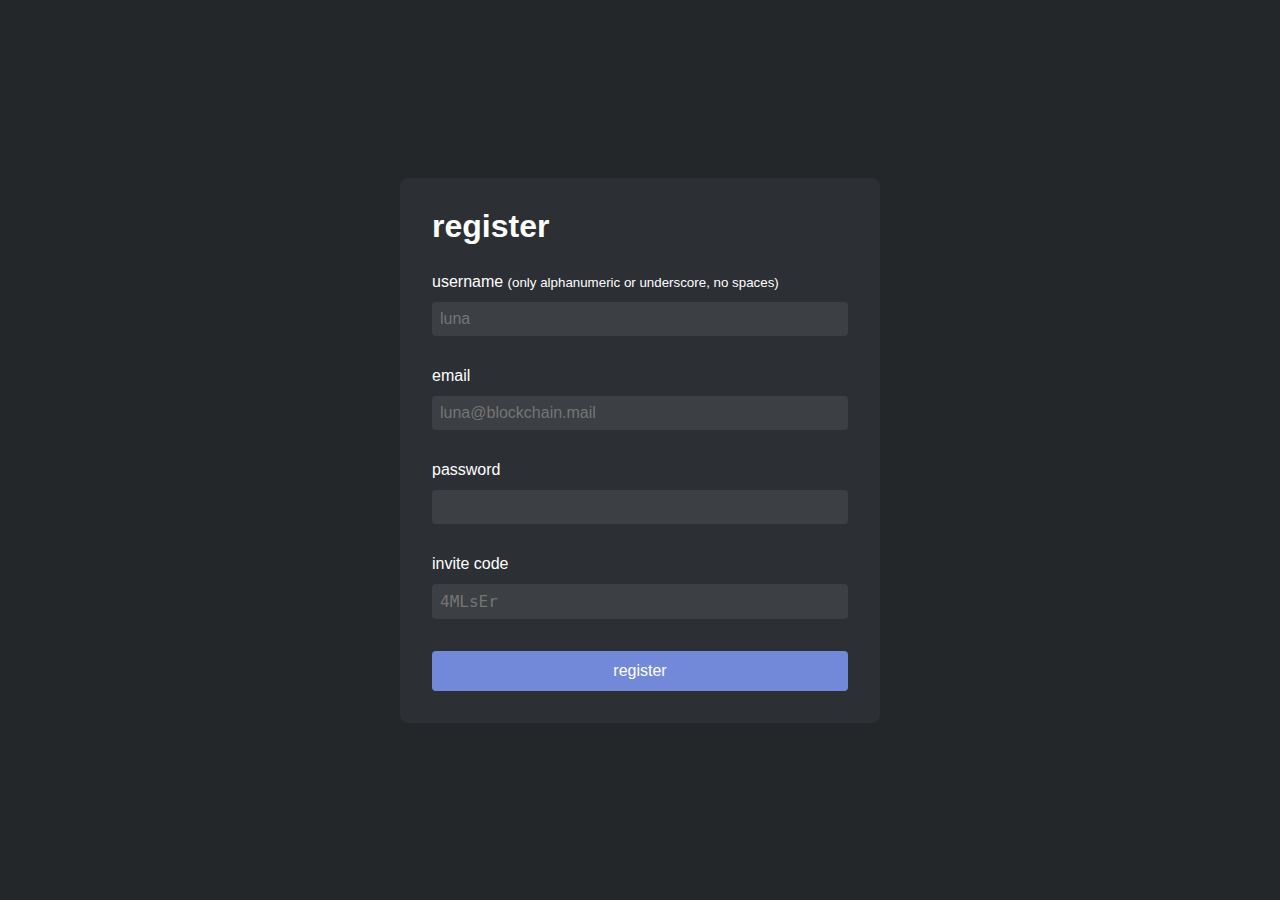
<file: static/invite_register.html>
<!DOCTYPE html>
<html>
    <head>
        <meta charset="utf-8">
        <title>litecord: register</title>
        <meta name="viewport" content="width=device-width, initial-scale=1.0">
        <link href="css/invite_register.css" rel="stylesheet">
    </head>
    <body>
        <main id="register">
            <h1>register</h1>
            <form method="post" action="/api/v6/auth/register_inv">
                <div class="form-group">
                    <label for="username">username <small>(only alphanumeric or underscore, no spaces)</small></label>
                    <input type="text" name="username" maxlength=19 minlength=2 pattern="^[a-zA-Z0-9_]+$" placeholder="luna" required>
                </div>

                <div class="form-group">
                    <label for="email">email</label>
                    <input type="email" name="email" pattern="^[a-zA-Z0-9_.+-]+@[a-zA-Z0-9-]+\.[a-zA-Z0-9-.]+$" placeholder="luna@blockchain.mail" required>
                </div>

                <div class="form-group">
                    <label for="password">password</label>
                    <input type="password" name="password" minlength=5 required>
                </div>

                <div class="form-group">
                    <label for="invcode">invite code</label>
                    <input type="text" name="invcode" placeholder="4MLsEr" required>
                </div>

                <input type="submit" value="register">
            </form>
        </main>
    </body>
</html>
</file>
<file: static/css/invite_register.css>
html,
body {
  background-color: #23272a;
  color: white;
  font: 16px/1 sans-serif;

  padding: 0;
  margin: 0;

  width: 100%;
  height: 100%;

  display: flex;
  justify-content: center;
  align-items: center;
  flex-flow: column nowrap;
}

*,
*:before,
*:after {
  box-sizing: border-box;
}

#register {
  width: 30rem;
  border-radius: 0.5rem;
  background-color: #2c2f33;
  padding: 2rem;
}

#register h1 {
  margin: 0 0 2rem;
}

.form-group {
  margin: 2rem 0;
}

.form-group label {
  display: block;
  margin-bottom: 0.75rem;
}

.form-group input {
  font: inherit;
  color: inherit;

  border: none;
  border-radius: 0.25rem;
  padding: 0.5rem;
  display: block;
  width: 100%;
  background-color: rgba(255, 255, 255, 0.08);
}

.form-group input:focus {
  outline: none;
  box-shadow: 0 0 0 0.15rem #7289da;
}

input[name='invcode'] {
  font-family: monospace;
}

input[type='submit'] {
  font: inherit;
  color: inherit;
  cursor: pointer;

  border: none;
  border-radius: 0.25rem;
  display: block;
  width: 100%;
  background-color: #7289da;
  padding: 0.75rem 0;
}

@media (max-width: 600px) {
  #register {
    width: 100% !important;
    background: none !important;
  }
}
</file>
